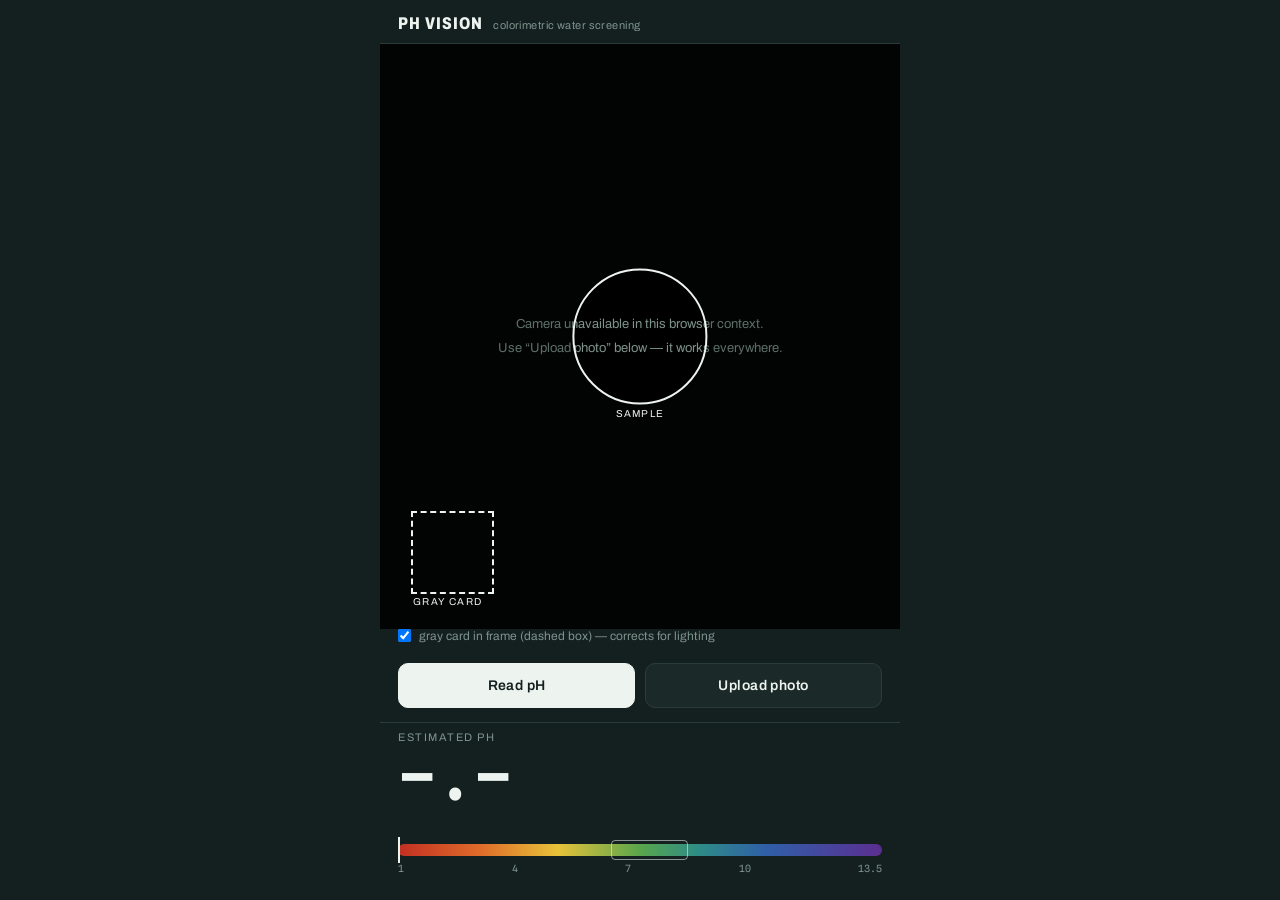
<file: research/templates/index.html>
<!DOCTYPE html>
<html lang="en">
<head>
<meta charset="UTF-8">
<meta name="viewport" content="width=device-width, initial-scale=1, viewport-fit=cover">
<title>pH Vision</title>
<link rel="preconnect" href="https://fonts.googleapis.com">
<link href="https://fonts.googleapis.com/css2?family=Archivo:wdth,wght@75..100,400..800&family=Spline+Sans+Mono:wght@400;600&display=swap" rel="stylesheet">
<style>
  :root{
    --bench:#14201F;       /* deep lab-bench slate */
    --panel:#1B2A28;
    --line:#2A3C38;
    --paper:#EDF3EF;
    --dim:#7E938C;
    --warn:#E0A93E;
    --reading:#EDF3EF;     /* tinted by JS to the indicator color */
  }
  *{box-sizing:border-box;margin:0}
  html,body{height:100%}
  body{
    background:var(--bench);color:var(--paper);
    font-family:"Archivo",system-ui,sans-serif;
    display:flex;flex-direction:column;
    max-width:520px;margin:0 auto;
  }
  header{
    padding:14px 18px 10px;display:flex;align-items:baseline;gap:10px;
    border-bottom:1px solid var(--line);
  }
  header h1{
    font-size:17px;font-weight:800;letter-spacing:.06em;
    font-stretch:80%;text-transform:uppercase;
  }
  header span{font-size:11px;color:var(--dim);letter-spacing:.04em}

  /* ---- viewfinder ---- */
  .stage{position:relative;background:#000;aspect-ratio:3/4;overflow:hidden}
  video,#still{position:absolute;inset:0;width:100%;height:100%;object-fit:cover}
  #still{display:none}
  .reticle{
    position:absolute;left:50%;top:50%;translate:-50% -50%;
    width:26%;aspect-ratio:1;border-radius:50%;
    border:2px solid var(--paper);
    box-shadow:0 0 0 4000px rgba(10,16,15,.28);
    pointer-events:none;
  }
  .reticle::after{
    content:"sample";position:absolute;left:50%;top:calc(100% + 6px);
    translate:-50%;font-size:10px;letter-spacing:.12em;
    text-transform:uppercase;color:var(--paper);
  }
  .graybox{
    position:absolute;left:6%;bottom:6%;width:16%;aspect-ratio:1;
    border:2px dashed var(--paper);pointer-events:none;
  }
  .graybox::after{
    content:"gray card";position:absolute;left:0;top:calc(100% + 4px);
    font-size:10px;letter-spacing:.12em;text-transform:uppercase;
    color:var(--paper);white-space:nowrap;
  }
  .stage .offline{
    position:absolute;inset:0;display:flex;flex-direction:column;gap:10px;
    align-items:center;justify-content:center;color:var(--dim);
    font-size:13px;text-align:center;padding:24px;
  }

  /* ---- controls ---- */
  .controls{display:flex;gap:10px;padding:14px 18px}
  button,.filebtn{
    flex:1;padding:14px 10px;border:1px solid var(--line);
    border-radius:10px;background:var(--panel);color:var(--paper);
    font:600 14px "Archivo",sans-serif;letter-spacing:.03em;
    cursor:pointer;text-align:center;
  }
  button.primary{background:var(--paper);color:var(--bench);border-color:var(--paper)}
  button:focus-visible,.filebtn:focus-within{outline:2px solid var(--paper);outline-offset:2px}
  input[type=file]{display:none}
  label.toggle{
    display:flex;align-items:center;gap:8px;padding:0 18px 6px;
    font-size:12px;color:var(--dim);
  }

  /* ---- result ---- */
  .result{padding:8px 18px 22px;border-top:1px solid var(--line)}
  .row{display:flex;align-items:baseline;justify-content:space-between}
  .label{font-size:11px;letter-spacing:.14em;text-transform:uppercase;color:var(--dim)}
  #phValue{
    font-family:"Spline Sans Mono",monospace;font-weight:600;
    font-size:64px;line-height:1.05;color:var(--reading);
    transition:color .4s;
  }
  #phUnc{font-family:"Spline Sans Mono",monospace;font-size:15px;color:var(--dim)}
  #verdict{font-size:13px;margin-top:2px;min-height:18px}
  #verdict.warn{color:var(--warn)}

  /* the signature: the indicator spectrum itself as the scale */
  .scale{position:relative;margin-top:14px;height:34px}
  .scale .bar{
    height:12px;border-radius:6px;
    background:linear-gradient(90deg,
      #C22F22 0%,   /* pH 1  */
      #DF6C2A 17%,  /* ~3    */
      #E7C23A 33%,  /* ~5    */
      #59A64C 50%,  /* ~7    */
      #2E8C86 62%,  /* ~8.5  */
      #2F5FA8 76%,  /* ~10.5 */
      #5B2E91 100%);/* 13.5  */
  }
  .scale .who{
    position:absolute;top:-4px;height:20px;border:1px solid var(--paper);
    border-radius:4px;opacity:.55;
    left:44%;width:16%;  /* pH 6.5 - 8.5 on a 1-13.5 axis */
  }
  .scale .needle{
    position:absolute;top:-7px;width:2px;height:26px;background:var(--paper);
    left:0;transition:left .5s cubic-bezier(.2,.8,.2,1);
  }
  .scale .ticks{
    display:flex;justify-content:space-between;margin-top:6px;
    font-family:"Spline Sans Mono",monospace;font-size:10px;color:var(--dim);
  }
  @media (prefers-reduced-motion:reduce){
    .scale .needle,#phValue{transition:none}
  }
</style>
</head>
<body>

<header>
  <h1>pH Vision</h1>
  <span>colorimetric water screening</span>
</header>

<div class="stage">
  <video id="cam" playsinline autoplay muted></video>
  <img id="still" alt="uploaded sample photo">
  <div class="offline" id="camMsg" hidden>
    <div>Camera unavailable in this browser context.</div>
    <div>Use “Upload photo” below — it works everywhere.</div>
  </div>
  <div class="reticle"></div>
  <div class="graybox" id="graybox"></div>
</div>

<label class="toggle">
  <input type="checkbox" id="useGray" checked>
  gray card in frame (dashed box) — corrects for lighting
</label>

<div class="controls">
  <button class="primary" id="readBtn">Read pH</button>
  <label class="filebtn">Upload photo
    <input type="file" id="fileIn" accept="image/*" capture="environment">
  </label>
</div>

<div class="result">
  <div class="row">
    <div>
      <div class="label">estimated pH</div>
      <div id="phValue">–.–</div>
    </div>
    <div id="phUnc"></div>
  </div>
  <div id="verdict"></div>
  <div class="scale">
    <div class="bar"></div>
    <div class="who" title="WHO drinking-water guideline 6.5-8.5"></div>
    <div class="needle" id="needle" style="left:0%"></div>
    <div class="ticks"><span>1</span><span>4</span><span>7</span><span>10</span><span>13.5</span></div>
  </div>
</div>

<canvas id="work" hidden></canvas>

<script>
const $ = id => document.getElementById(id);
const video = $("cam"), still = $("still"), work = $("work");
let usingStill = false;

/* ---- camera ---- */
(async () => {
  try {
    const stream = await navigator.mediaDevices.getUserMedia({
      video: { facingMode: "environment" }, audio: false
    });
    video.srcObject = stream;
  } catch (e) {
    video.hidden = true; $("camMsg").hidden = false;
  }
})();

/* ---- photo upload fallback ---- */
$("fileIn").addEventListener("change", ev => {
  const f = ev.target.files[0];
  if (!f) return;
  still.src = URL.createObjectURL(f);
  still.style.display = "block"; video.style.display = "none";
  usingStill = true;
  still.onload = () => readPH();
});

/* median color of a patch — robust to glare */
function patchColor(ctx, cx, cy, half) {
  const d = ctx.getImageData(cx - half, cy - half, half * 2, half * 2).data;
  const ch = [[], [], []];
  for (let i = 0; i < d.length; i += 4) {
    ch[0].push(d[i]); ch[1].push(d[i + 1]); ch[2].push(d[i + 2]);
  }
  return ch.map(a => { a.sort((x, y) => x - y); return a[a.length >> 1]; });
}

function grabColors() {
  const src = usingStill ? still : video;
  const w = usingStill ? still.naturalWidth : video.videoWidth;
  const h = usingStill ? still.naturalHeight : video.videoHeight;
  if (!w) throw new Error("No image yet");
  work.width = w; work.height = h;
  const ctx = work.getContext("2d", { willReadFrequently: true });
  ctx.drawImage(src, 0, 0, w, h);
  const sample = patchColor(ctx, (w / 2) | 0, (h / 2) | 0, (w * 0.06) | 0);
  let gray = null;
  if ($("useGray").checked)
    gray = patchColor(ctx, (w * 0.14) | 0, (h * 0.86) | 0, (w * 0.05) | 0);
  return { sample_rgb: sample, gray_rgb: gray };
}

/* tint the reading with the indicator's own color at that pH */
const STOPS = [[1,"#C22F22"],[3,"#DF6C2A"],[5,"#E7C23A"],[7,"#59A64C"],
               [8.5,"#2E8C86"],[10.5,"#2F5FA8"],[13.5,"#5B2E91"]];
function phColor(ph) {
  for (let i = 1; i < STOPS.length; i++) {
    if (ph <= STOPS[i][0]) {
      const [p0, c0] = STOPS[i - 1], [p1, c1] = STOPS[i];
      const t = (ph - p0) / (p1 - p0);
      const hex = s => [1, 3, 5].map(k => parseInt(s.slice(k, k + 2), 16));
      const a = hex(c0), b = hex(c1);
      const m = a.map((v, k) => Math.round(v + t * (b[k] - v)));
      return `rgb(${m[0]},${m[1]},${m[2]})`;
    }
  }
  return STOPS.at(-1)[1];
}

async function readPH() {
  const verdict = $("verdict");
  try {
    const payload = grabColors();
    verdict.className = ""; verdict.textContent = "Reading…";
    const res = await fetch("/predict", {
      method: "POST",
      headers: { "Content-Type": "application/json" },
      body: JSON.stringify(payload)
    });
    const out = await res.json();
    if (!res.ok) { verdict.className = "warn"; verdict.textContent = out.error; return; }

    $("phValue").textContent = out.ph.toFixed(2);
    document.documentElement.style.setProperty("--reading", phColor(out.ph));
    $("phUnc").textContent = "± " + out.uncertainty.toFixed(2);
    $("needle").style.left = ((out.ph - 1) / 12.5 * 100).toFixed(1) + "%";

    if (out.low_confidence) {
      verdict.className = "warn";
      verdict.textContent = "Low confidence — color unlike training data. Check lighting and gray card.";
    } else if (out.ph >= 6.5 && out.ph <= 8.5) {
      verdict.textContent = "Within the WHO drinking-water pH guideline (6.5–8.5).";
    } else {
      verdict.className = "warn";
      verdict.textContent = "Outside the WHO drinking-water pH guideline (6.5–8.5).";
    }
  } catch (e) {
    verdict.className = "warn";
    verdict.textContent = "Could not read the image: " + e.message;
  }
}
$("readBtn").addEventListener("click", readPH);
</script>
</body>
</html>
</file>
